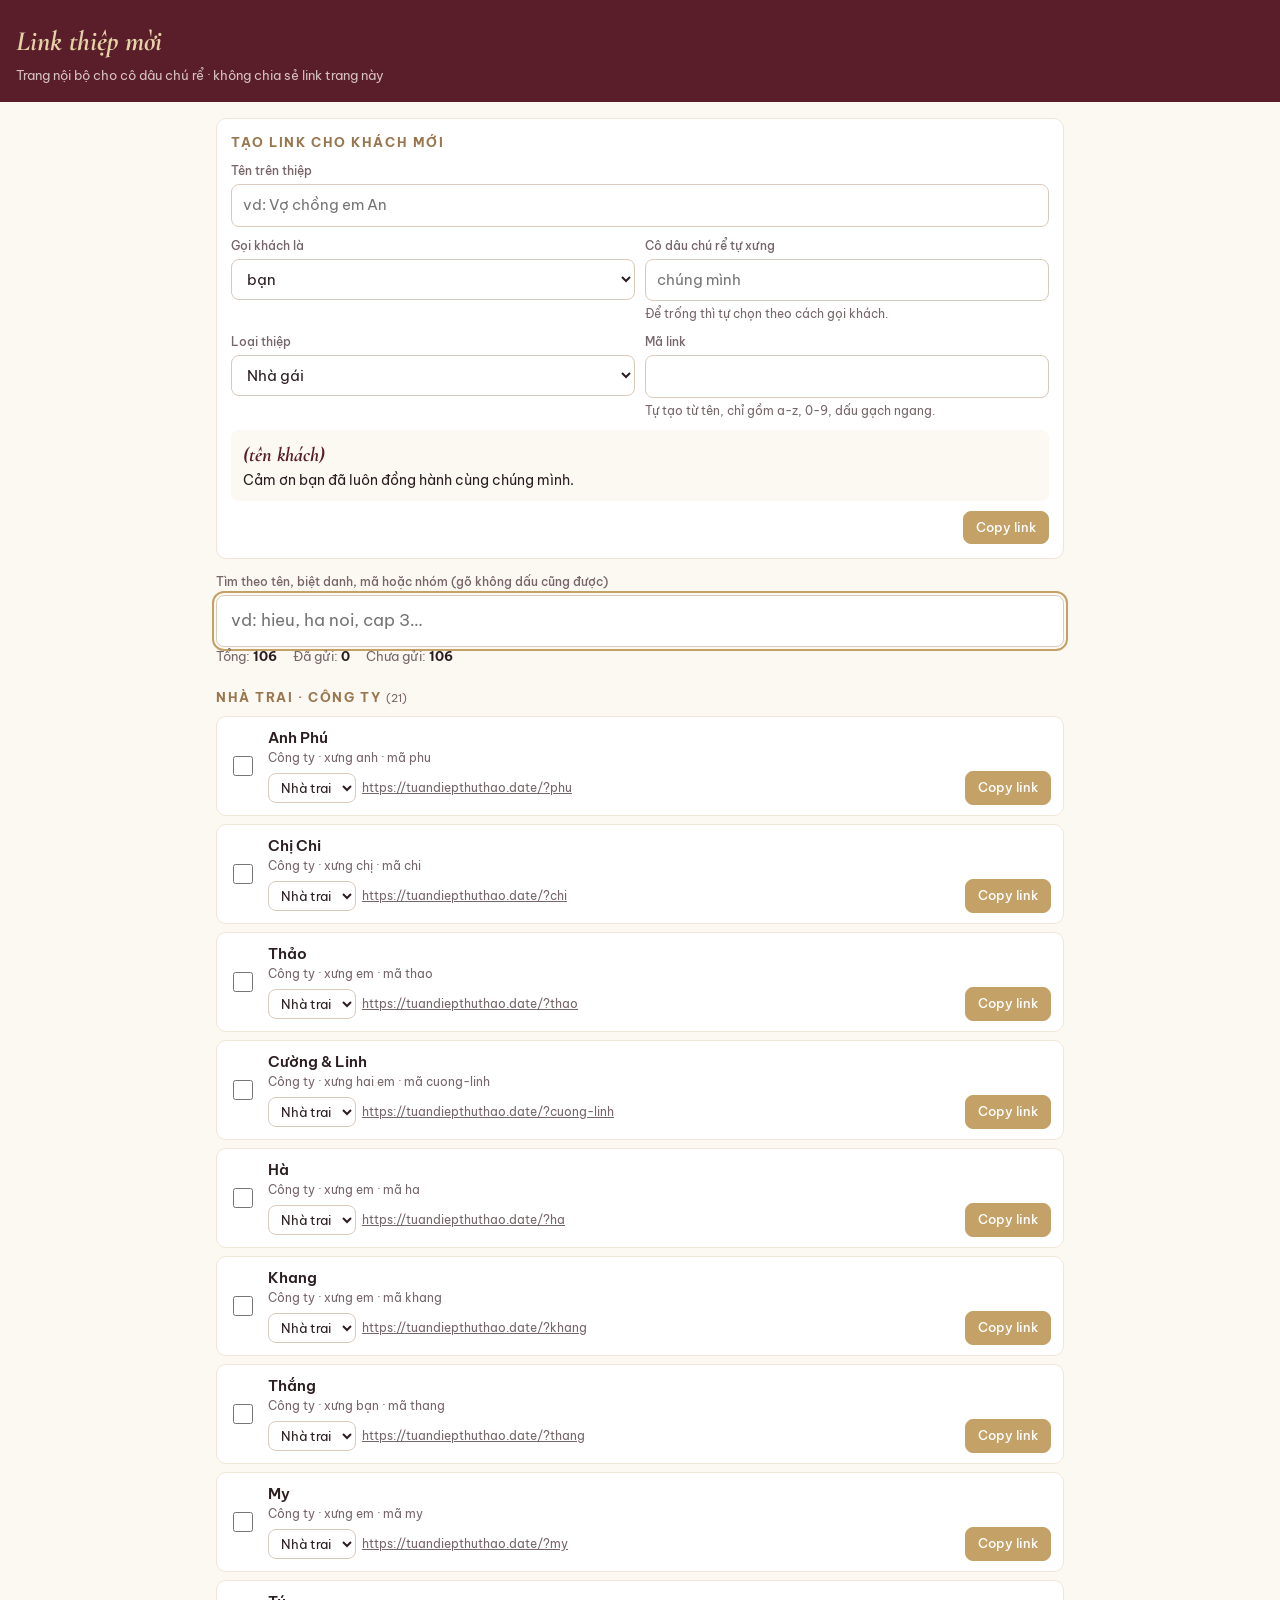
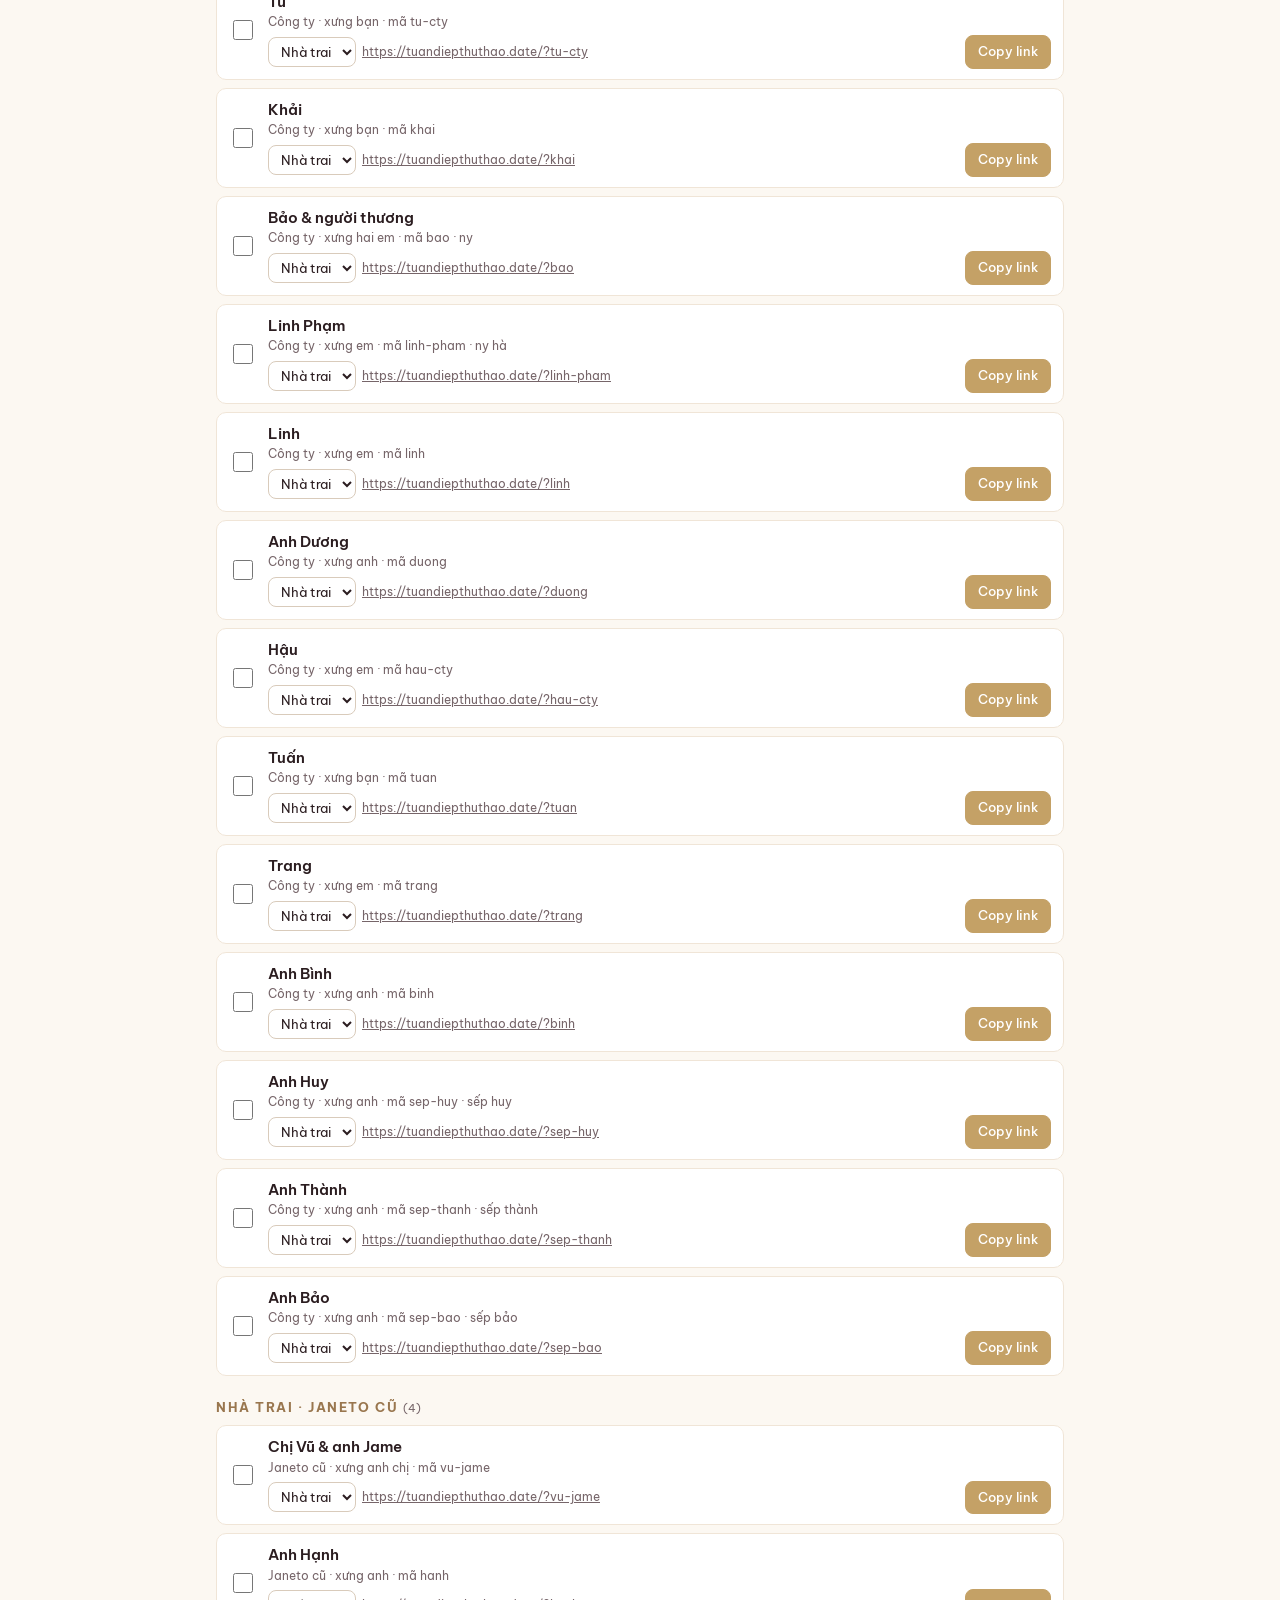
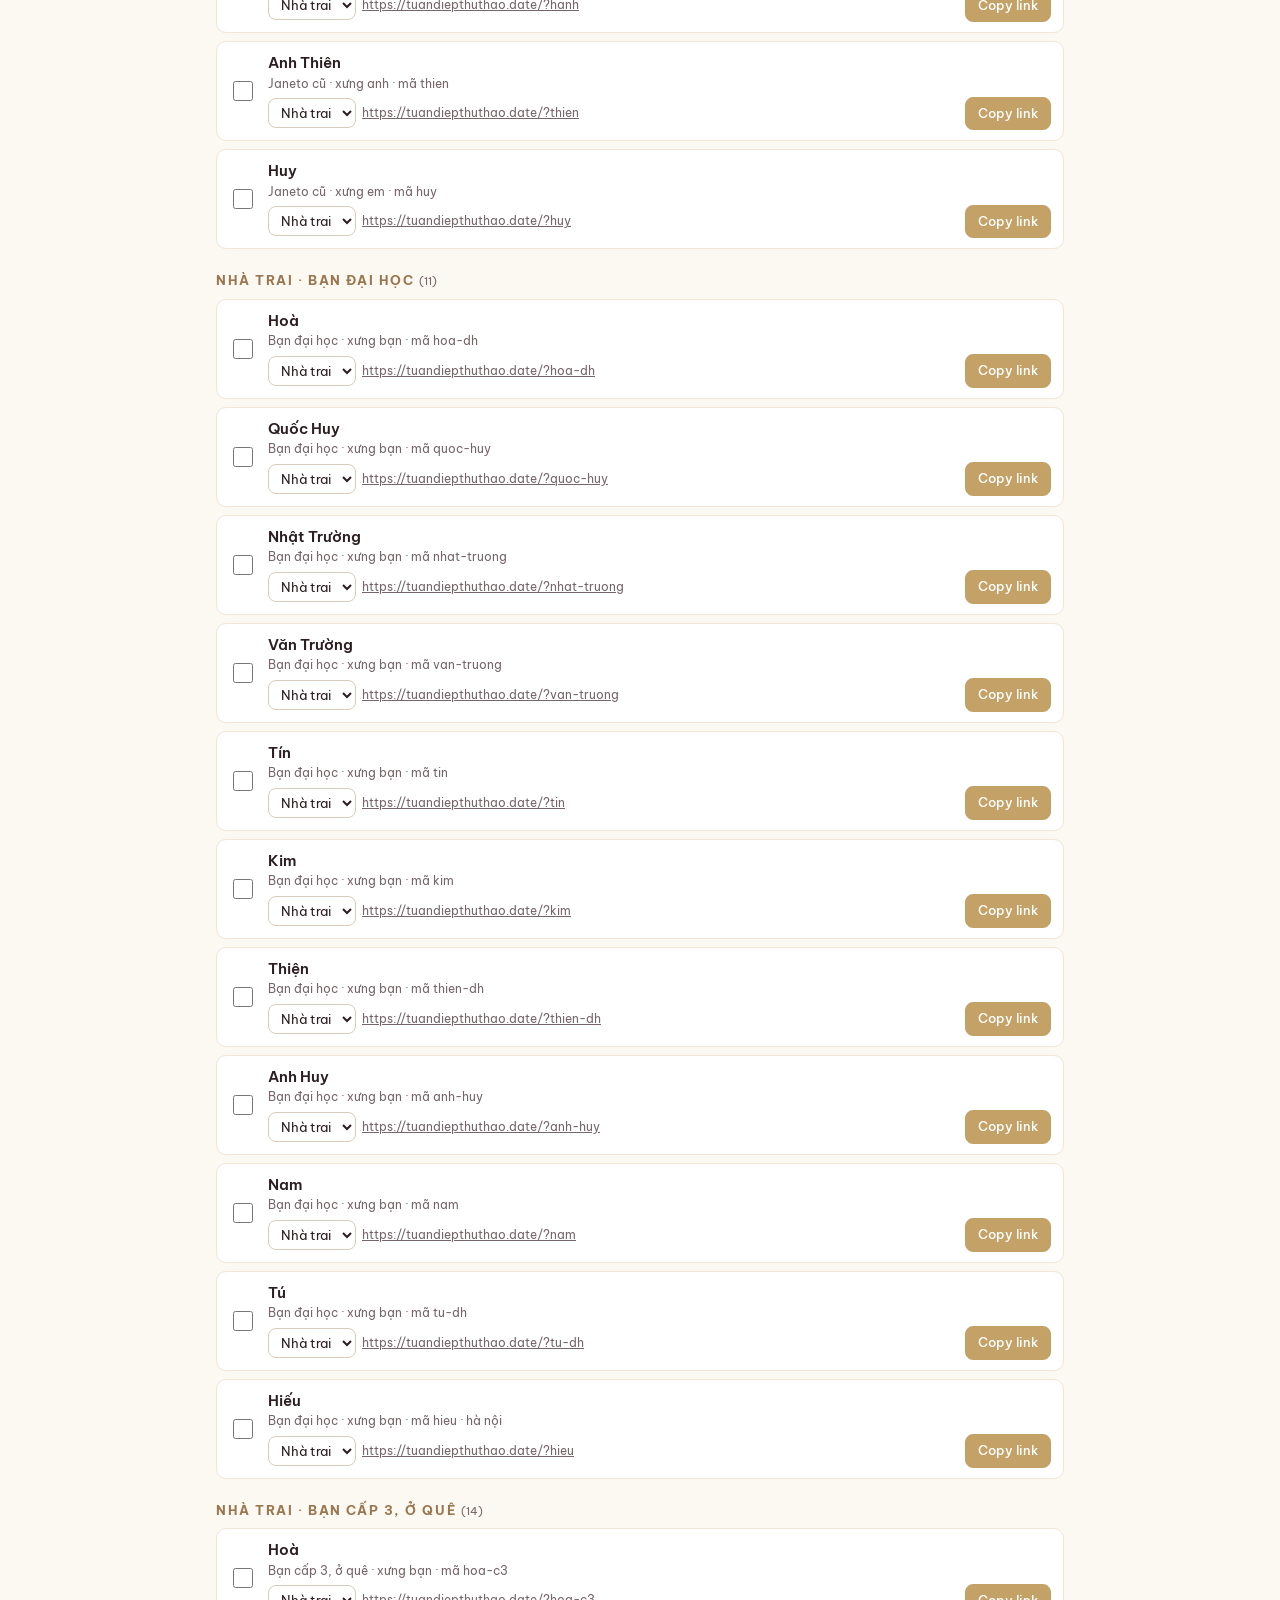
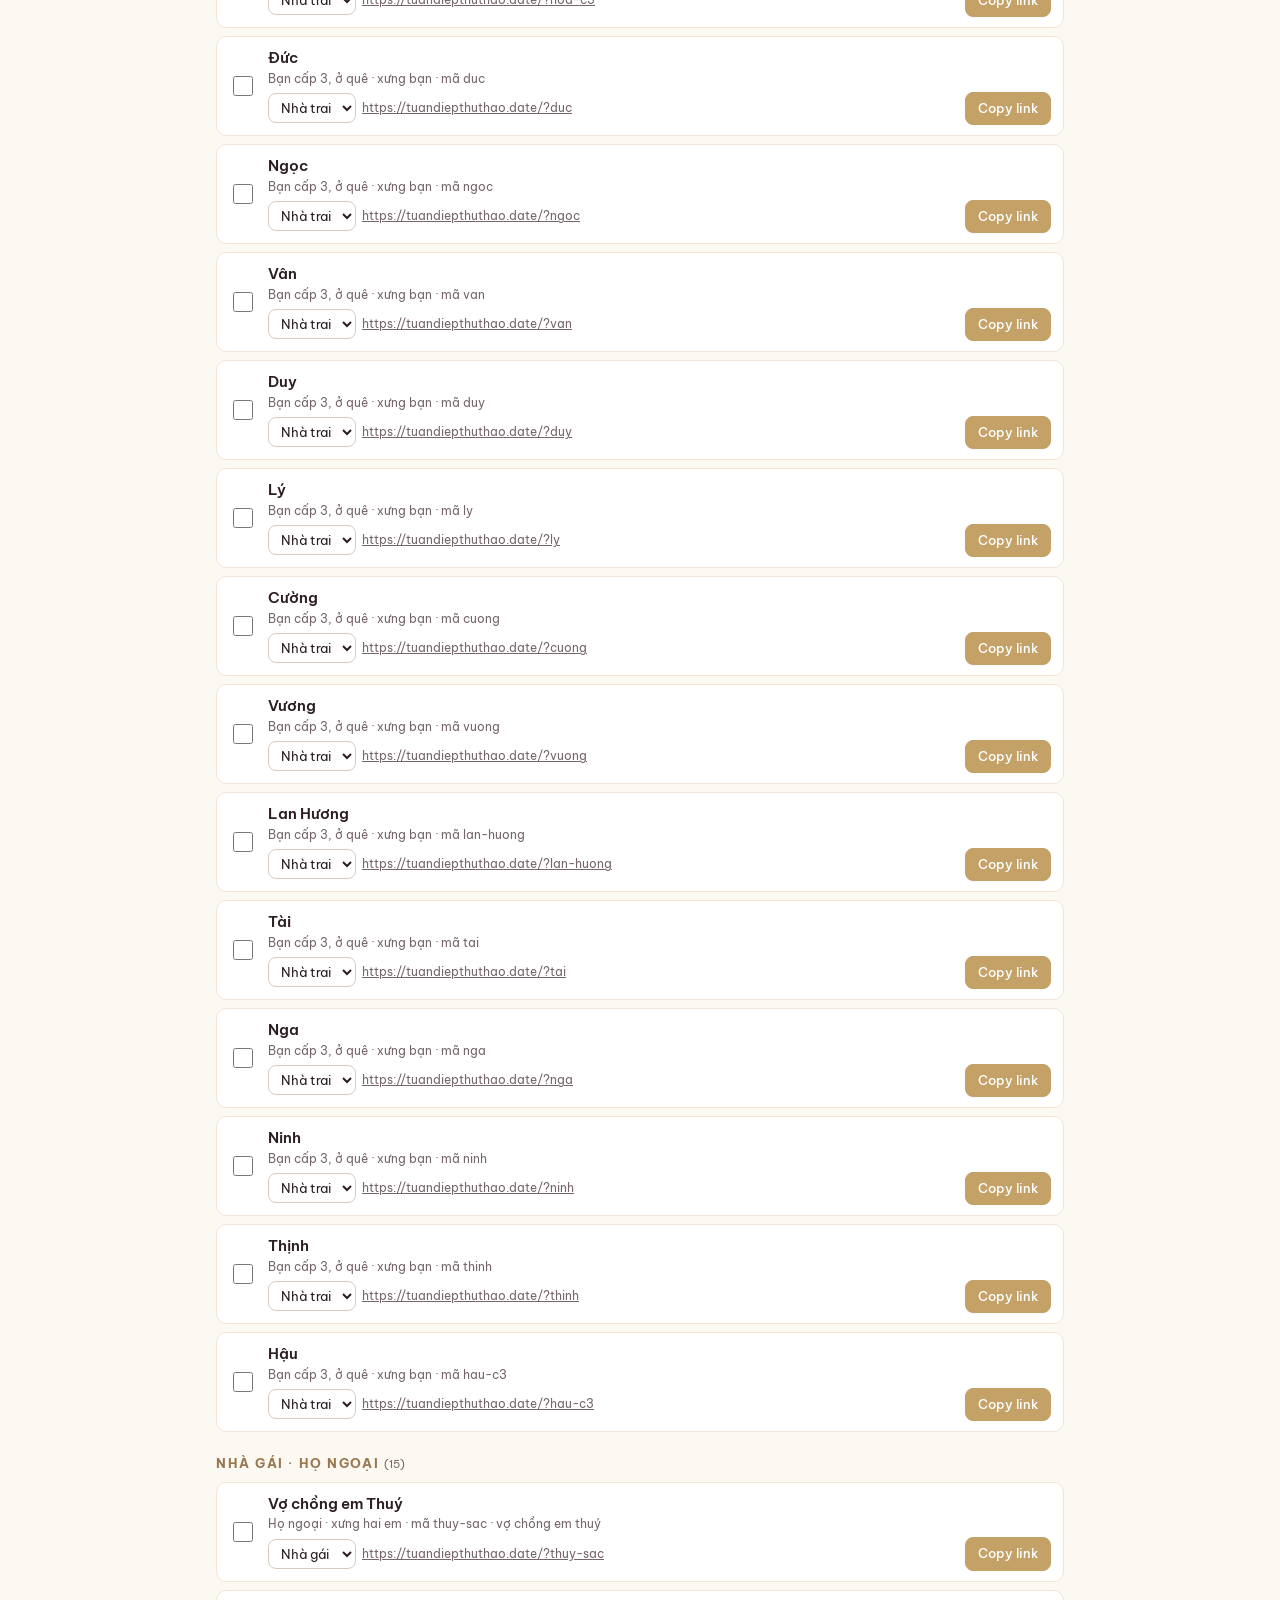
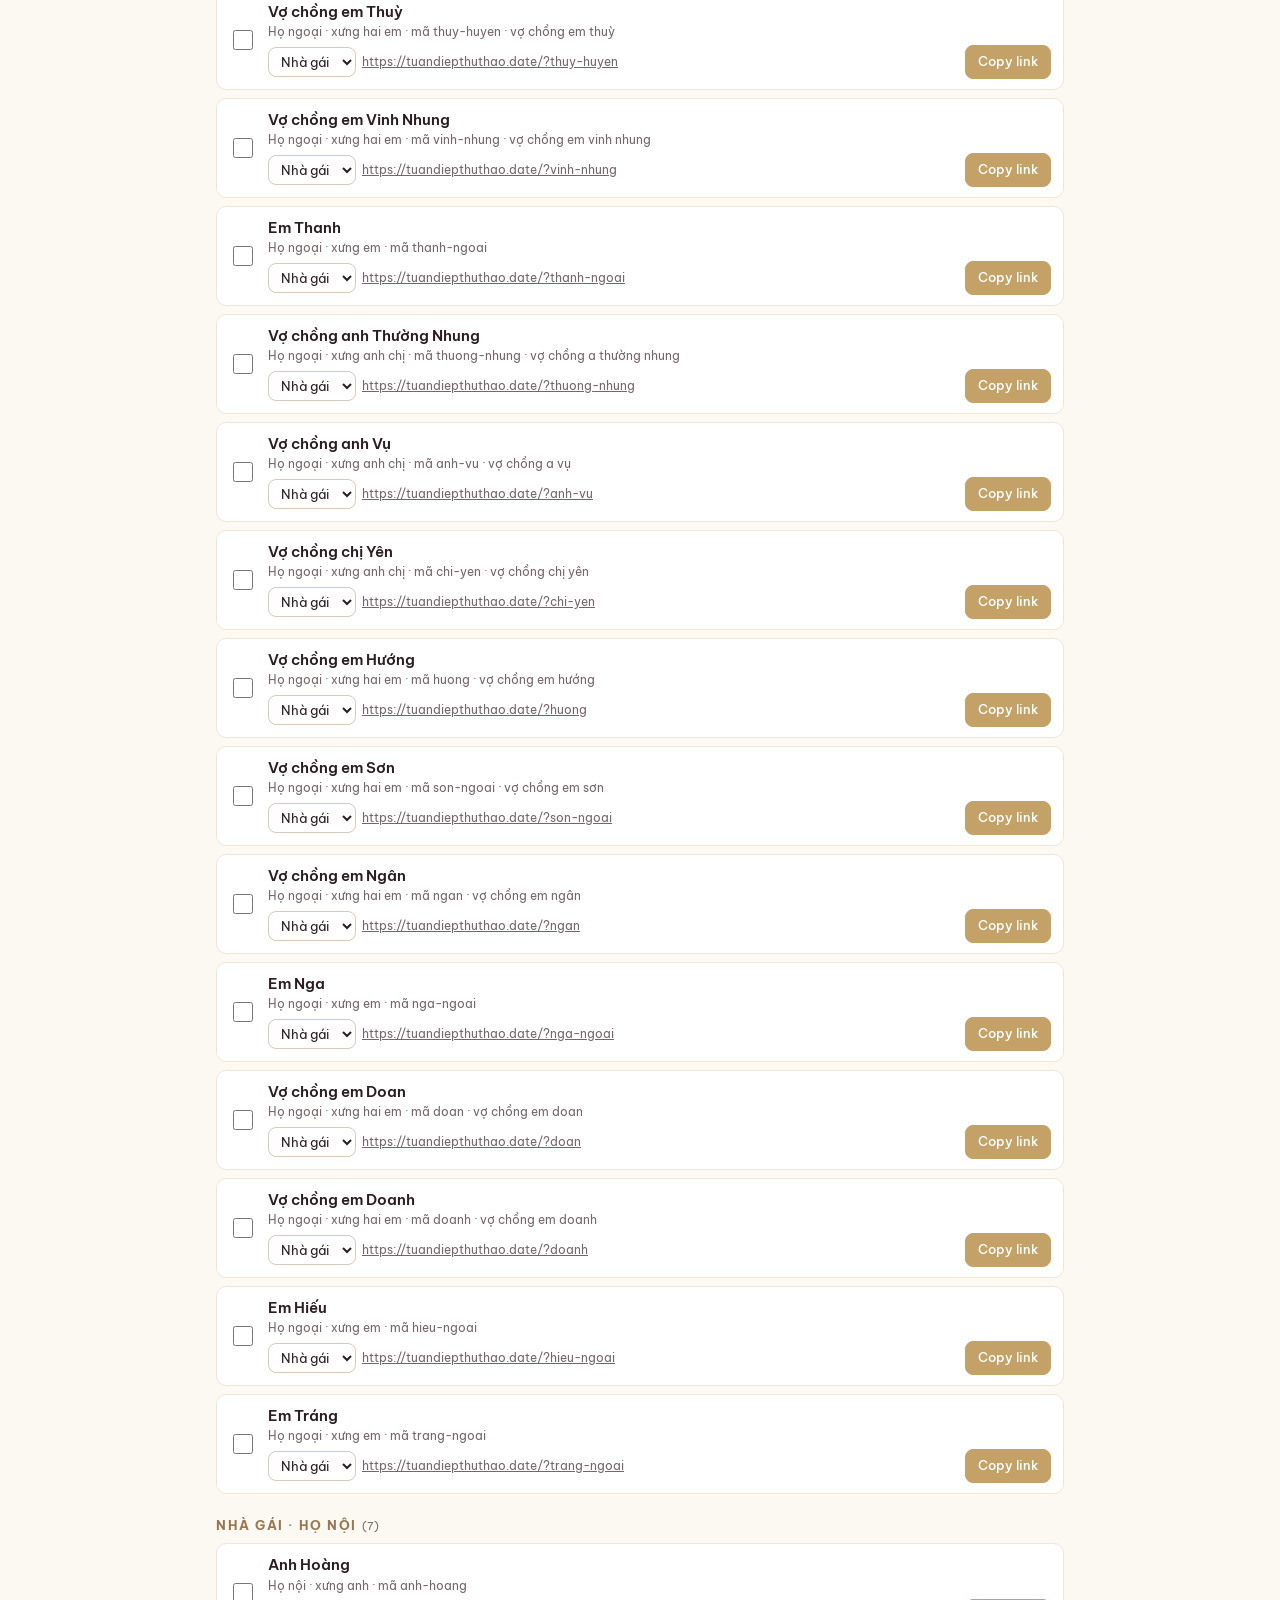
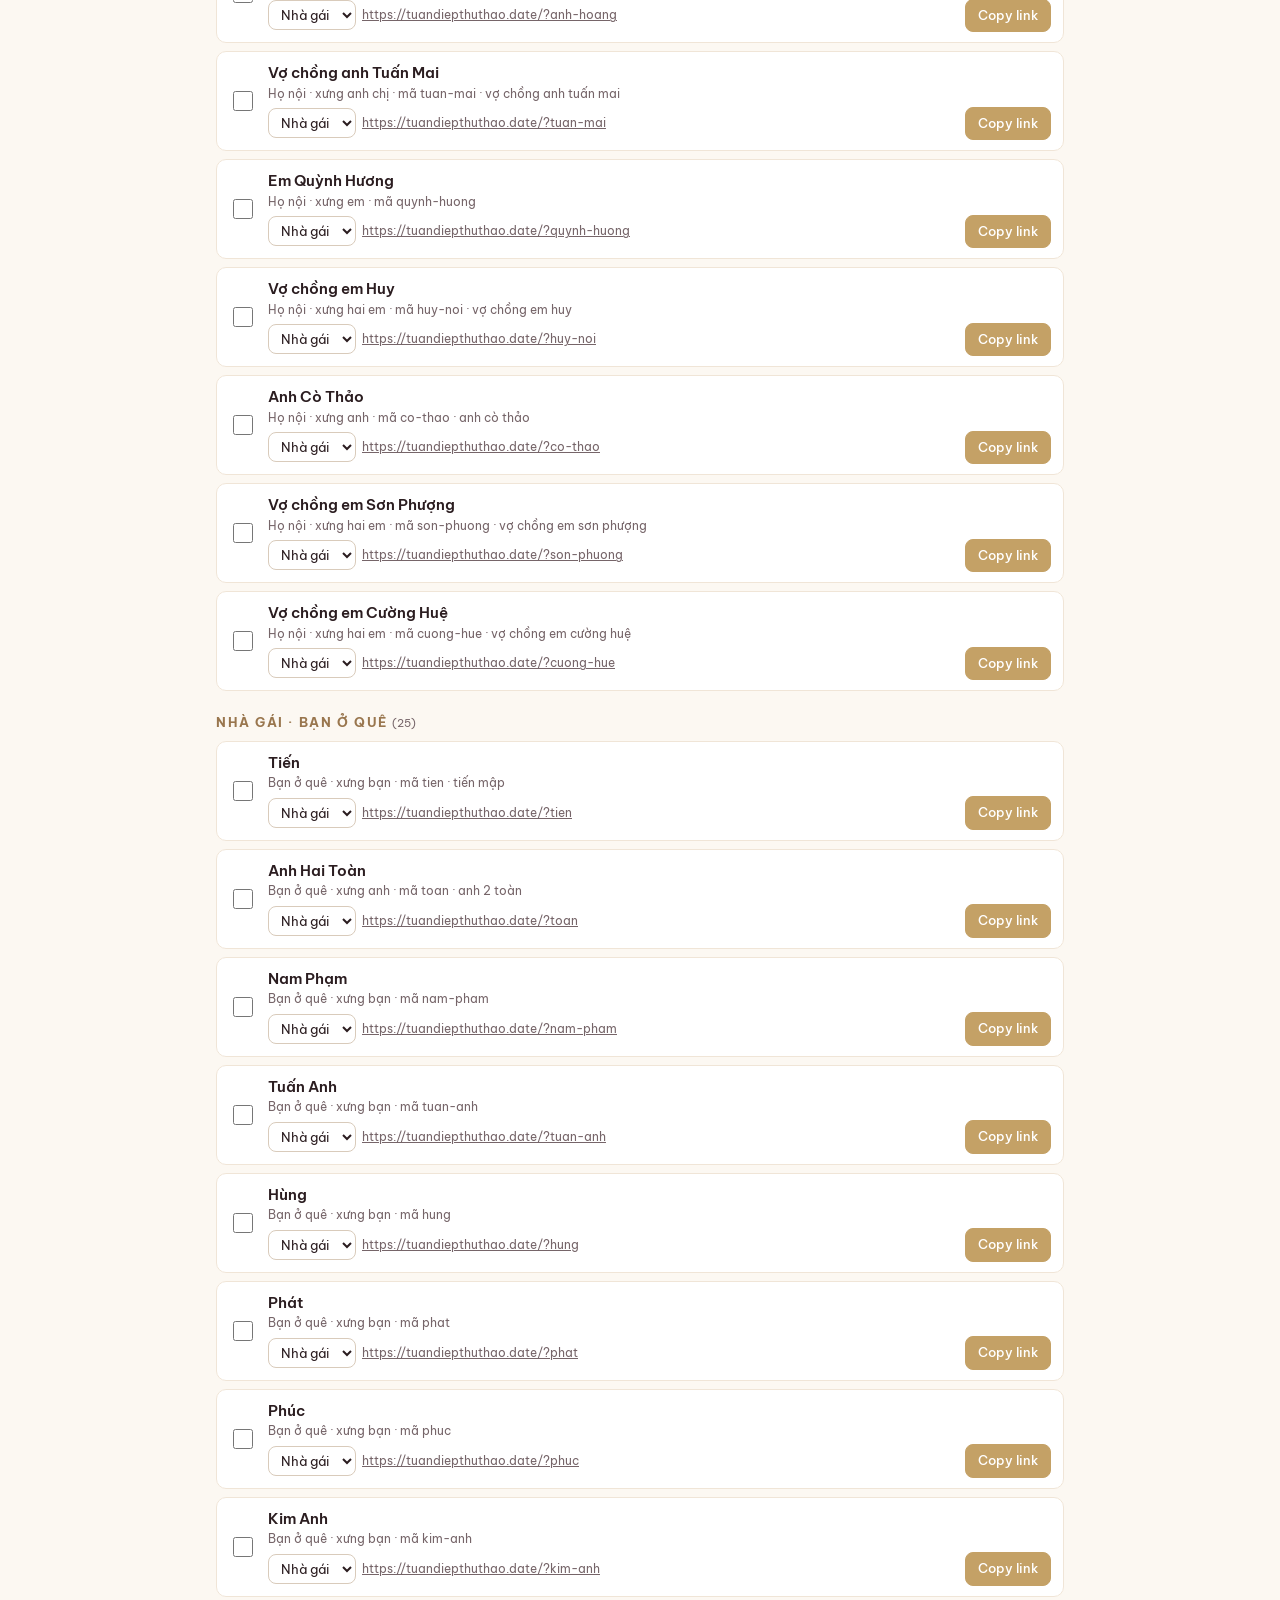
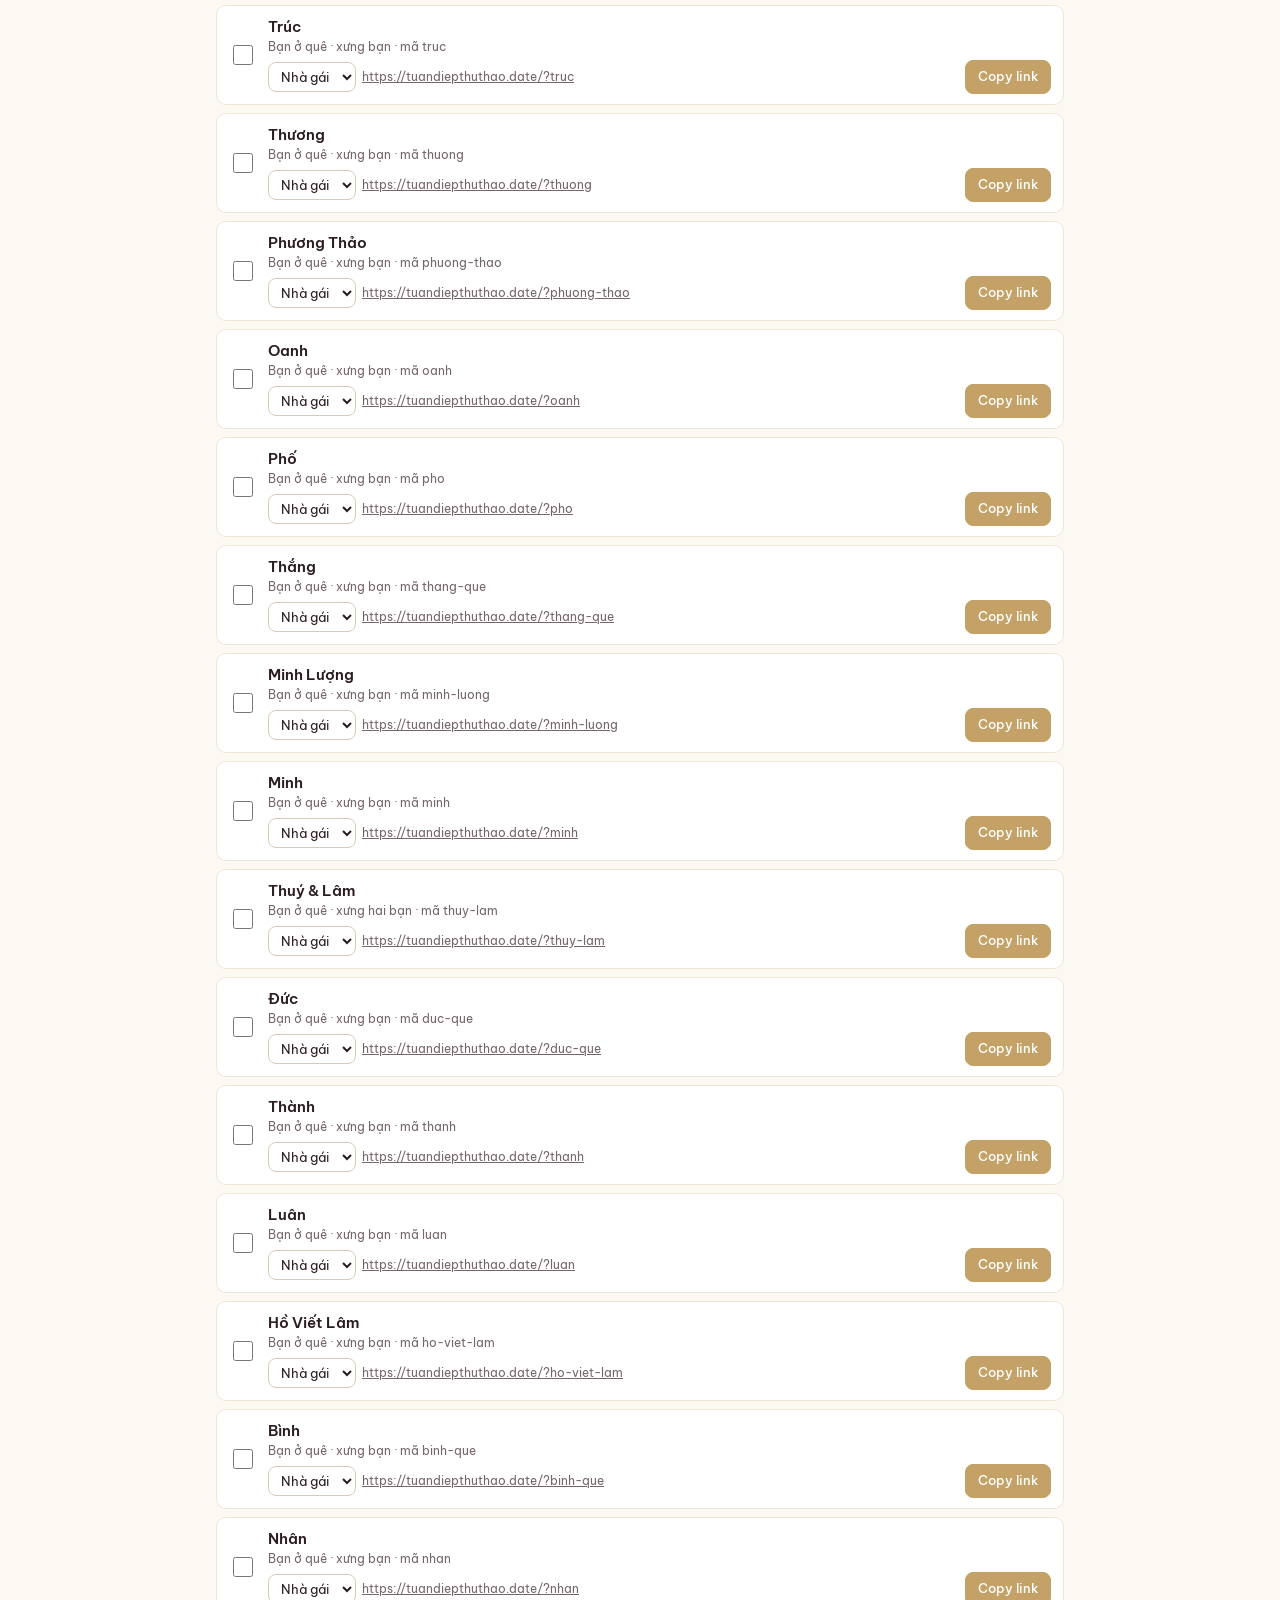
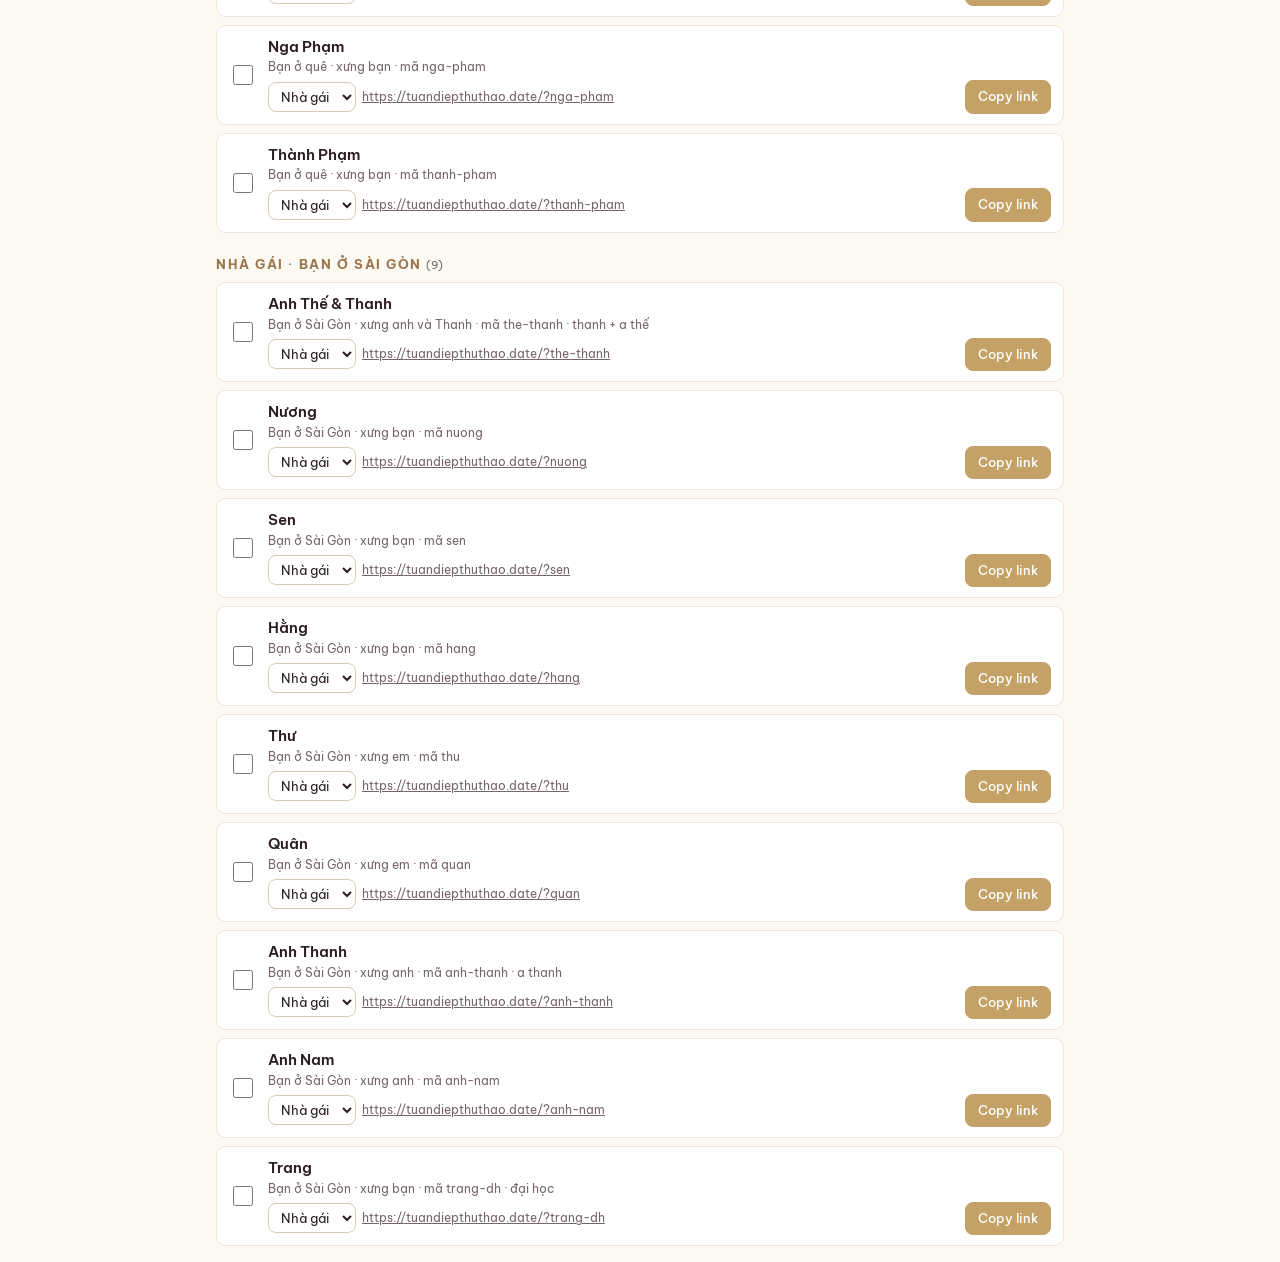
<file: links.html>
<!doctype html>
<html lang="vi">
  <head>
    <meta charset="UTF-8" />
    <meta name="viewport" content="width=device-width, initial-scale=1" />
    <meta name="robots" content="noindex, nofollow" />
    <title>Link thiệp mời · Quản lý</title>
    <link rel="icon" href="favicon.ico" sizes="48x48" />
    <link rel="icon" href="assets/favicon-32.png" type="image/png" sizes="32x32" />
    <link rel="preconnect" href="https://fonts.googleapis.com" />
    <link rel="preconnect" href="https://fonts.gstatic.com" crossorigin />
    <link
      href="https://fonts.googleapis.com/css2?family=Be+Vietnam+Pro:wght@400;500;600&family=Cormorant+Garamond:ital,wght@1,600&display=swap&subset=vietnamese"
      rel="stylesheet"
    />
    <style>
      :root {
        --dark: #5a1d2a;
        --gold: #c4a166;
        --gold-deep: #99764e;
        --paper: #fcf8f2;
        --paper-deep: #f0e5d7;
        --ink: #2b1d20;
        --muted: #766569;
        --ok: #2f7a4b;
        --warn: #a4462f;
      }
      * {
        box-sizing: border-box;
      }
      body {
        margin: 0;
        font-family: "Be Vietnam Pro", "Segoe UI", sans-serif;
        font-size: 15px;
        line-height: 1.5;
        color: var(--ink);
        background: var(--paper);
      }
      header {
        background: var(--dark);
        color: #fff9f2;
        padding: 20px 16px 16px;
      }
      header h1 {
        margin: 0;
        font-family: "Cormorant Garamond", serif;
        font-style: italic;
        font-size: 28px;
        color: #e4d1a6;
      }
      header p {
        margin: 4px 0 0;
        font-size: 13px;
        opacity: 0.75;
      }
      main {
        max-width: 880px;
        margin: 0 auto;
        padding: 16px;
      }
      .panel {
        display: grid;
        gap: 10px;
        /* minmax(0, 1fr): link dài không nới cột grid ra ngoài màn hình */
        grid-template-columns: minmax(0, 1fr);
        background: #fff;
        border: 1px solid var(--paper-deep);
        border-radius: 10px;
        padding: 14px;
        margin-bottom: 14px;
      }
      .panel[hidden],
      .panel [hidden] {
        display: none;
      }
      .migrate p {
        margin: 0;
        font-size: 14px;
      }
      label {
        display: block;
        font-size: 12px;
        font-weight: 500;
        color: var(--muted);
        margin-bottom: 4px;
      }
      input[type="text"],
      input[type="search"],
      select {
        width: 100%;
        font: inherit;
        padding: 9px 11px;
        border: 1px solid #d9cbbb;
        border-radius: 8px;
        background: #fff;
        color: var(--ink);
      }
      input:focus-visible,
      select:focus-visible,
      button:focus-visible {
        outline: 2px solid var(--gold);
        outline-offset: 2px;
      }
      #search {
        font-size: 17px;
        padding: 12px 14px;
      }
      .stats {
        display: flex;
        flex-wrap: wrap;
        gap: 6px 16px;
        font-size: 13px;
        color: var(--muted);
        margin: 0 0 12px;
      }
      .stats b {
        color: var(--ink);
      }
      .warn {
        background: #fbeae4;
        color: var(--warn);
        border: 1px solid #efc6b8;
        border-radius: 8px;
        padding: 10px 12px;
        font-size: 13px;
        margin-bottom: 14px;
      }
      .warn:empty {
        display: none;
      }
      h2 {
        font-size: 13px;
        text-transform: uppercase;
        letter-spacing: 0.12em;
        color: var(--gold-deep);
        margin: 22px 0 8px;
      }
      h2 small {
        text-transform: none;
        letter-spacing: 0;
        color: var(--muted);
        font-weight: 400;
      }
      ul {
        list-style: none;
        margin: 0;
        padding: 0;
        display: grid;
        gap: 8px;
      }
      li {
        display: grid;
        grid-template-columns: auto 1fr;
        gap: 4px 12px;
        align-items: center;
        background: #fff;
        border: 1px solid var(--paper-deep);
        border-radius: 10px;
        padding: 10px 12px;
      }
      li.is-sent {
        background: #f3f8f4;
        border-color: #cfe3d5;
      }
      .sent {
        grid-row: span 2;
        width: 20px;
        height: 20px;
        accent-color: var(--ok);
      }
      .who {
        min-width: 0;
      }
      .name {
        font-weight: 600;
      }
      .meta {
        font-size: 12px;
        color: var(--muted);
      }
      .actions {
        grid-column: 2;
        display: flex;
        flex-wrap: wrap;
        gap: 6px;
        align-items: center;
        min-width: 0;
      }
      .actions select {
        width: auto;
        padding: 5px 8px;
        font-size: 13px;
      }
      .link {
        flex: 1 1 200px;
        min-width: 0;
        font-size: 12px;
        color: var(--muted);
        overflow: hidden;
        text-overflow: ellipsis;
        white-space: nowrap;
      }
      button {
        font: inherit;
        font-size: 13px;
        font-weight: 500;
        border: 1px solid var(--gold);
        background: var(--gold);
        color: #fff;
        border-radius: 8px;
        padding: 6px 12px;
        cursor: pointer;
      }
      button.ghost {
        background: #fff;
        color: var(--gold-deep);
      }
      button.done {
        background: var(--ok);
        border-color: var(--ok);
      }
      .creator h2 {
        margin: 0;
      }
      .creator .row {
        display: grid;
        gap: 10px;
        grid-template-columns: minmax(0, 1fr);
      }
      @media (min-width: 600px) {
        .creator .row {
          grid-template-columns: repeat(2, minmax(0, 1fr));
        }
      }
      .creator .hint {
        margin: 4px 0 0;
        font-size: 12px;
        color: var(--muted);
      }
      .creator .preview {
        margin: 0;
        padding: 10px 12px;
        border-radius: 8px;
        background: var(--paper);
        font-size: 14px;
      }
      .creator .preview b {
        display: block;
        font-family: "Cormorant Garamond", serif;
        font-style: italic;
        font-size: 20px;
        color: var(--dark);
      }
      .creator .out {
        display: flex;
        gap: 8px;
        align-items: center;
        min-width: 0;
      }
      /* Link dài (tên có dấu bị mã hoá): hiện tối đa 2 dòng rồi cắt, nút Copy luôn nằm trong khung */
      .creator .out .link {
        flex: 1 1 auto;
        white-space: normal;
        word-break: break-all;
        display: -webkit-box;
        -webkit-box-orient: vertical;
        -webkit-line-clamp: 2;
        line-clamp: 2;
      }
      .creator .out button {
        flex: none;
      }
      .creator .error {
        margin: 0;
        font-size: 13px;
        color: var(--warn);
      }
      .empty {
        color: var(--muted);
        text-align: center;
        padding: 24px 0;
      }
    </style>
  </head>
  <body>
    <header>
      <h1>Link thiệp mời</h1>
      <p>Trang nội bộ cho cô dâu chú rể · không chia sẻ link trang này</p>
    </header>
    <main>
      <!-- Chỉ hiện ở trang github.io cũ: dấu "Đã gửi" lưu theo từng địa chỉ trang,
           nút này mang chúng sang trang trên tên miền mới (links.js). -->
      <div class="panel migrate" id="migrate" hidden>
        <p id="migrate-text"></p>
        <button type="button" id="migrate-btn" hidden>Sao chép link chuyển dấu Đã gửi</button>
      </div>

      <!-- Khách chưa có trong js/guests/*.js: tên + xưng hô nằm luôn trong link (links.js). -->
      <form class="panel creator" id="creator" autocomplete="off">
        <h2>Tạo link cho khách mới</h2>
        <div>
          <label for="c-name">Tên trên thiệp</label>
          <input type="text" id="c-name" maxlength="80" placeholder="vd: Vợ chồng em An" required />
        </div>
        <div class="row">
          <div>
            <label for="c-xung">Gọi khách là</label>
            <select id="c-xung">
              <option>bạn</option>
              <option>em</option>
              <option>anh</option>
              <option>chị</option>
              <option>hai em</option>
              <option>hai bạn</option>
              <option>anh chị</option>
              <option>cô</option>
              <option>chú</option>
              <option>bác</option>
              <option>cô chú</option>
              <option>ông bà</option>
              <option value="">Khác…</option>
            </select>
            <input type="text" id="c-xung-custom" maxlength="30" placeholder="vd: dì dượng" hidden />
          </div>
          <div>
            <label for="c-minh">Cô dâu chú rể tự xưng</label>
            <input type="text" id="c-minh" maxlength="30" />
            <p class="hint">Để trống thì tự chọn theo cách gọi khách.</p>
          </div>
          <div>
            <label for="c-event">Loại thiệp</label>
            <select id="c-event"></select>
          </div>
          <div>
            <label for="c-code">Mã link</label>
            <input type="text" id="c-code" maxlength="40" pattern="[a-z0-9-]+" />
            <p class="hint">Tự tạo từ tên, chỉ gồm a-z, 0-9, dấu gạch ngang.</p>
          </div>
        </div>
        <p class="preview" id="c-preview"></p>
        <p class="error" id="c-error" hidden></p>
        <div class="out">
          <a class="link" id="c-link" target="_blank" rel="noopener"></a>
          <button type="button" id="c-copy">Copy link</button>
        </div>
      </form>

      <label for="search">Tìm theo tên, biệt danh, mã hoặc nhóm (gõ không dấu cũng được)</label>
      <input
        type="search"
        id="search"
        placeholder="vd: hieu, ha noi, cap 3…"
        autocomplete="off"
        autofocus
      />

      <p class="stats" id="stats"></p>
      <div class="warn" id="warnings" role="alert"></div>
      <div id="results"></div>
    </main>

    <script src="js/events.js?v=20260929b"></script>
    <script src="js/guests/nha-trai.js?v=20260929b"></script>
    <script src="js/guests/nha-gai.js?v=20260929b"></script>
    <script src="js/links.js?v=20260929b"></script>
  </body>
</html>
</file>
